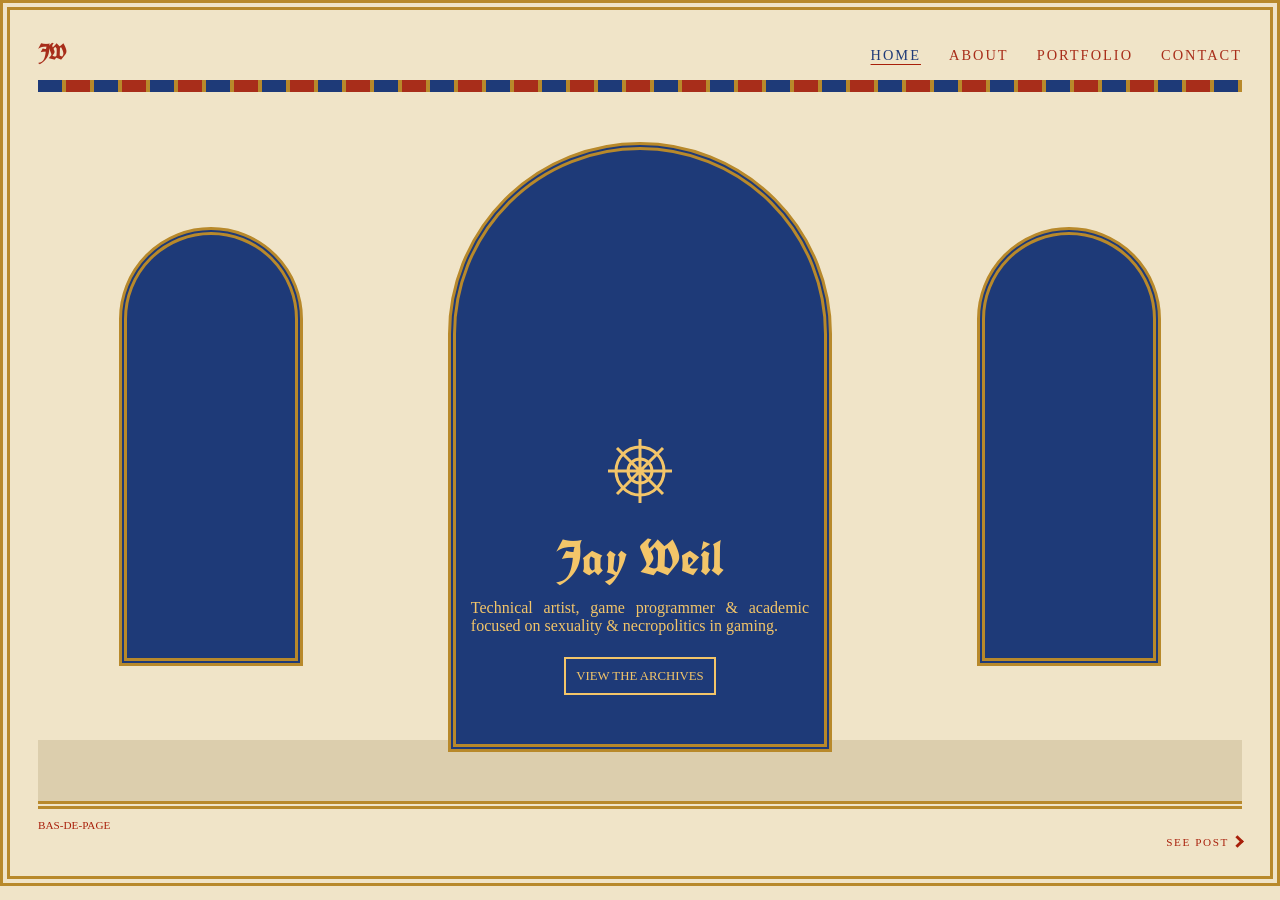
<file: index.html>
<!DOCTYPE html>
<html lang="en">
<head>
    <meta charset="UTF-8">
    <meta name="viewport" content="width=device-width, initial-scale=1.0">    
    <link rel="stylesheet" href="style.css"> <!--link stylesheet-->

    <!--fonts, scripts & jquery loading-->
    <link rel="preconnect" href="https://fonts.googleapis.com">
    <link rel="preconnect" href="https://fonts.gstatic.com" crossorigin>
    <link href="https://fonts.googleapis.com/css2?family=IM+Fell+English:ital@0;1&family=UnifrakturCook:wght@700&display=swap" rel="stylesheet">
    <script src="https://ajax.googleapis.com/ajax/libs/jquery/3.7.1/jquery.min.js"></script>
    <script src="script.js"></script>

    <title>Jay's Manuscript</title>
</head>
<body>
    <div class="pg"> <!--page block for padding-->
        <!--navigation buttons-->
        <nav class="topnav">
            <a class="logo" href="index.html">JW</a>
            <span>
                <a class="active" href="index.html">home</a>
                <a href="about.html">about</a>
                <a href="portfolio.html">portfolio</a>
                <a href="contact.html">contact</a>
            </span>
        </nav>
        <!--divider-->
        <div class="bar"></div>

        <!--main website content-->
        <div class="wall">
            <div class="floor"></div>
            <div class = "arch side"></div>
            <div class="arch center">
                <div class="info">
                    <!--svg wheel creation. 2 circles & 4 lines-->
                    <svg xmlns="http://www.w3.org/2000/svg" aria-hidden="true" width="64" height="64" viewBox="0 0 64 64">
                            <circle cx="32" cy="32" r="12"></circle>
                            <circle cx="32" cy="32" r="24"></circle>
                            <path d="M32 0V64 M0 32H64 M9 9L55 55 M9 55L55 9"></path>
                    </svg>
                    <h1>Jay Weil</h1>
                    <p class="blurb">Technical artist, game programmer &amp; 
                        academic focused on sexuality &amp; necropolitics in gaming.</p>
                    <a href="portfolio.html" class="button">View the Archives</a>
                </div>
            </div>
            <div class="arch side"></div>
        </div>

        <!--footer navigation & blog integration-->
        <div class="footer">
            bas-de-page
            <!--post-->
            <div class="f1">
                <span id="f"> </span>
                    <a id="post">
                    <span> See Post </span>
                    <span><i class="arrow right"></i></span>
                    </a>
            </div>
        </div>
    </div>
</body>
</html>
</file>
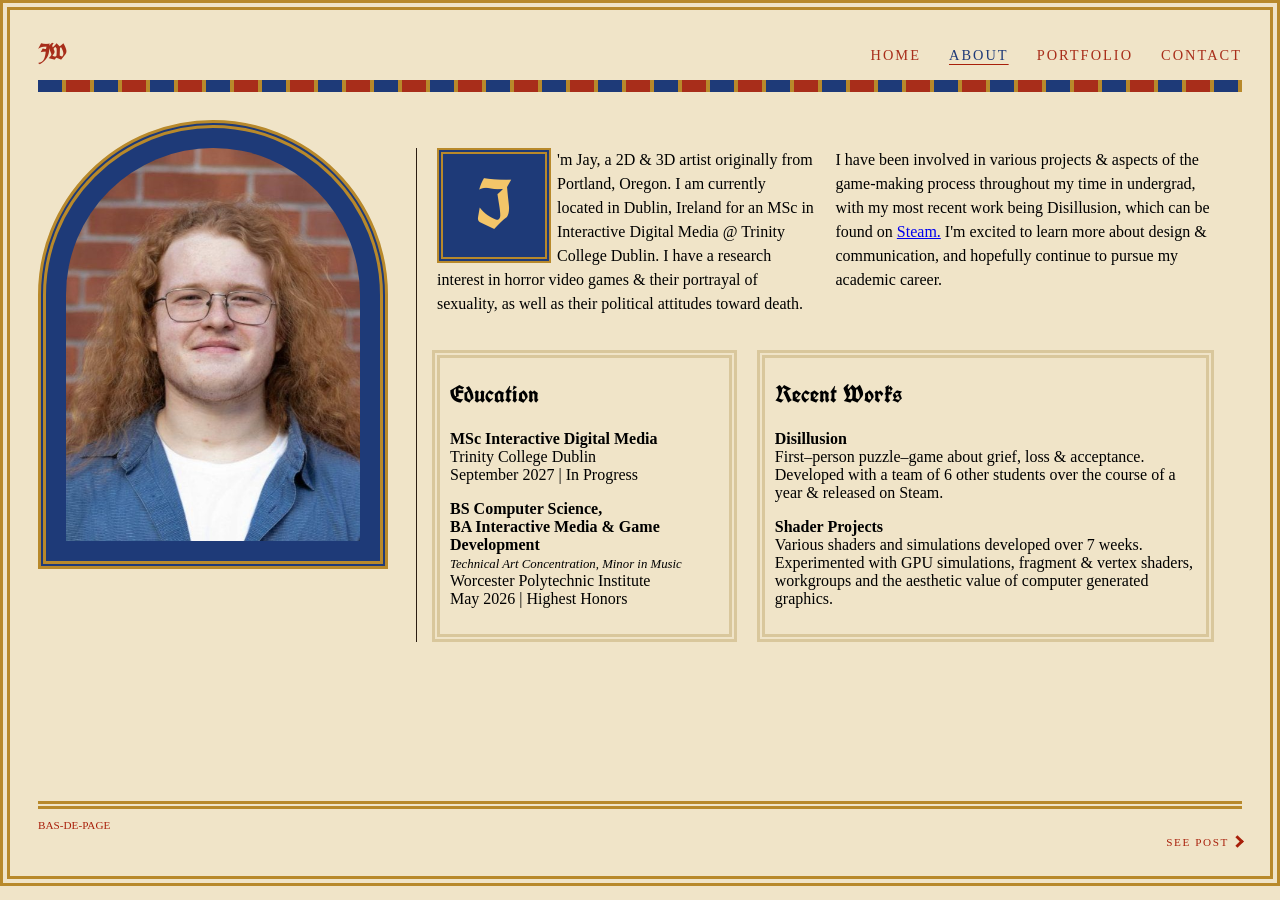
<file: about.html>
<!DOCTYPE html>
<html lang="en">
<head>
    <meta charset="UTF-8">
    <meta name="viewport" content="width=device-width, initial-scale=1.0">
    <link rel="stylesheet" href="style.css">

    <link rel="preconnect" href="https://fonts.googleapis.com">
    <link rel="preconnect" href="https://fonts.gstatic.com" crossorigin>
    <link href="https://fonts.googleapis.com/css2?family=IM+Fell+English:ital@0;1&family=UnifrakturCook:wght@700&display=swap" rel="stylesheet">

    <script src="https://ajax.googleapis.com/ajax/libs/jquery/3.7.1/jquery.min.js"></script>
    <script src="script.js"></script>

    <title>About</title>
</head>
<body>
    <!--page for padding-->
    <div class="pg">
        <!--navigation-->
        <nav class="topnav">
            <a class="logo" href="index.html">JW</a>
            <span>
                <a href="index.html">home</a>
                <a class="active" href="about.html">about</a>
                <a href="portfolio.html">portfolio</a>
                <a href="contact.html">contact</a>
            </span>
        </nav>
        <!--divider-->
        <div class="bar"></div>

        <!--main content-->
        <h1 style="display:none;">About Me</h1> <!--for screen reader-->
        <div class="about">
            <!--photo-->
            <div class="arch portrait">
                <img class="portrait" alt="photograph of jay" src="images/Picture5.jpg">
            </div>

            <!--about me-->
            <div class="textcontent"> 
                <p>
                <span class="initial" aria-hidden="true">I</span>
                <span class="sr">I</span>'m Jay, a 2D &amp; 3D artist originally from Portland, Oregon. I am 
                currently located in Dublin, Ireland for an MSc in Interactive Digital Media @ Trinity College
                Dublin. I have a research interest in horror video games &amp; their portrayal of sexuality, as well
                as their political attitudes toward death. 
                
                <p>
                I have been involved in various projects & aspects of the game-making process throughout my time
                in undergrad, with my most recent work being Disillusion, which can be found on 
                <a href="https://store.steampowered.com/app/4541690/Disillusion/">Steam.</a> I'm excited 
                to learn more about design &amp; communication, and hopefully continue to pursue my academic career.
                </p>
            </div>

            <!--brief cv-->
            <div class="cv">
                <div class="ed">
                    <h2>Education</h2>
                    <p><b>MSc Interactive Digital Media</b><br>
                    Trinity College Dublin<br>
                    September 2027 | In Progress</p>

                    <p> <b>BS Computer Science, <br>
                    BA Interactive Media &amp; Game Development</b><br>
                    <span style="font-size: .8em; font-style: italic;">Technical Art Concentration, Minor in Music</span> <br>
                    Worcester Polytechnic Institute<br>
                    May 2026 | Highest Honors
                    </p>
                </div>
                
                <!--goes to portfolio-->
                <div class="proj" style="cursor:pointer;" onclick="document.location='portfolio.html'">
                    <h2>Recent Works</h2>
                    <p><b>Disillusion</b><br>
                    First&ndash;person puzzle&ndash;game about grief, 
                    loss &amp; acceptance. Developed with a team of 6 
                    other students over the course of a year &amp; 
                    released on Steam. 
                    </p>
                    <p><b>Shader Projects</b><br>
                    Various shaders and simulations developed over 7 
                    weeks. Experimented with GPU simulations, fragment &amp;
                    vertex shaders, workgroups and the aesthetic value of 
                    computer generated graphics.
                    </p>
                </div> 

            </div>
        </div>

        <!--footer & blog integration-->
        <div class="footer">
            bas-de-page
            <div class="f1">
                <span id="f"> </span>
                    <a id="post">
                    <span> See Post </span>
                    <span><i class="arrow right"></i></span>
                    </a>
                
            </div>
            
        </div>
    </div>
</body>
</html>
</file>
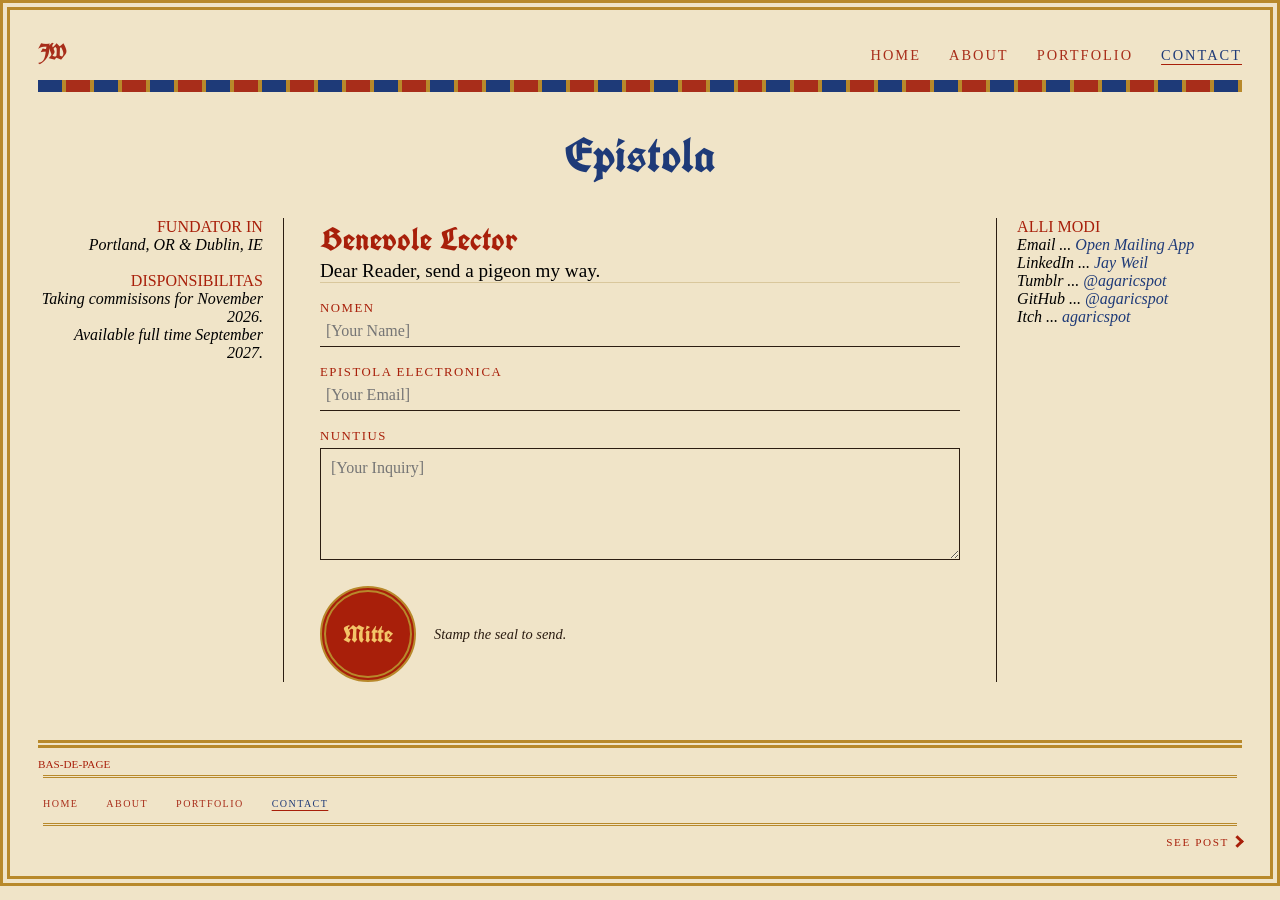
<file: contact.html>
<!DOCTYPE html>
<html lang="en">
<head>
    <meta charset="UTF-8">
    <meta name="viewport" content="width=device-width, initial-scale=1.0">
    <link rel="stylesheet" href="style.css">

    <link rel="preconnect" href="https://fonts.googleapis.com">
    <link rel="preconnect" href="https://fonts.gstatic.com" crossorigin>
    <link href="https://fonts.googleapis.com/css2?family=IM+Fell+English:ital@0;1&family=UnifrakturCook:wght@700&display=swap" rel="stylesheet">

    <script src="https://ajax.googleapis.com/ajax/libs/jquery/3.7.1/jquery.min.js"></script>
    <script src="script.js"></script>

    <title>Contact Form</title>
</head>
<body>
    <!--page div for padding-->
    <div class="pg">
        <!--navigation-->
        <nav class="topnav">
            <a class="logo" href="index.html">JW</a>
            <span>
                <a href="index.html">home</a>
                <a href="about.html">about</a>
                <a href="portfolio.html">portfolio</a>
                <a class="active" href="contact.html">contact</a>
            </span>
        </nav>
        <!--divider-->
        <div class="bar"></div>

        <!--main content-->
        <h1 class="title"> Epistola </h1>

        <div class="contact">  
            <aside class="below"> <!-- hidden by default.actually appears to the right. name a holdover from previous iteration-->
                <div>
                    <p class="caps">Fundator In</p> 
                    <p> Portland, OR &amp; Dublin, IE</p> 
                </div>
                
                <div>
                    <p class="caps">Disponsibilitas</p>
                    <p>Taking commisisons for November 2026. Available full time September 2027.</p>
                </div>
                
                <div>
                    <p class="caps">Alli Modi</p>
                    <p>Email ... <a href="mailto:jaymichaelweil89@gmail.com">Open Mailing App</a></p>
                    <p>LinkedIn ... <a href="https://www.tumblr.com/blog/agaricspot">Jay Weil</a></p>
                    <p>Tumblr ... <a href="https://www.tumblr.com/blog/agaricspot">@agaricspot</a></p>
                    <p>GitHub ... <a href="github.com/agaricspot">@agaricspot</a></p>
                    <p>Itch ... <a href="https://agaricspot.itch.io/">agaricspot</a></p>
                </div>
                
            </aside>

        <!--location information-->
            <aside class="sidebar l">
                <p class="caps">Fundator In</p> 
                <p> Portland, OR &amp; Dublin, IE</p> <br>

                <p class="caps">Disponsibilitas</p>
                <p> Taking commisisons for November 2026. </p>
                <p>Available full time September 2027.</p>
            </aside>

            <!--contact form. formspree integration-->
            <div class="letter">
                <p class="greeting">Benevole Lector</p>
                <p class="intro"> Dear Reader, send a pigeon my way.</p>

                <form action="https://formspree.io/f/mwllbzjg" method="POST">
                    <label for="name">Nomen</label>
                    <input id="name" name="name" type="text" placeholder="[Your Name]" required>

                    <label for="email">Epistola Electronica</label>
                    <input id="email" name="email" type="email" placeholder="[Your Email]" required>

                    <label for="msg">Nuntius</label>
                    <textarea id="msg" name="msg" rows="5" placeholder="[Your Inquiry]" required></textarea>

                    <input type="text" name="_gotcha" style="display: none;" tabindex="-1" autocomplete="off"> <!--bot trap-->

                    <div class="send">
                        <button type="submit" class="seal">Mitte</button>
                    <span class="note"> Stamp the seal to send. </span>
                </div>
                </form>
            </div>
    
            <!--contact info-->
            <aside class="sidebar r">
                <p class="caps">Alli Modi</p>
                <p>Email ... <a href="mailto:jaymichaelweil89@gmail.com">Open Mailing App</a></p>
                <p>LinkedIn ... <a href="https://www.tumblr.com/blog/agaricspot">Jay Weil</a></p>
                <p>Tumblr ... <a href="https://www.tumblr.com/blog/agaricspot">@agaricspot</a></p>
                <p>GitHub ... <a href="github.com/agaricspot">@agaricspot</a></p>
                <p>Itch ... <a href="https://agaricspot.itch.io/">agaricspot</a></p>
            </aside>   
        </div>

        <!--footer navigation & blog integration-->
        <div class="footer">
            bas-de-page
            <nav class="topnav foot">
            <span>
                <a href="index.html">home</a>
                <a href="about.html">about</a>
                <a href="portfolio.html">portfolio</a>
                <a class="active" href="contact.html">contact</a>
            </span>
        </nav>
            <!--blog-->
            <div class="f1">
                <span id="f"> </span>
                    <a id="post">
                    <span> See Post </span>
                    <span><i class="arrow right"></i></span>
                    </a>
                
            </div>
            
        </div>

    </div>
</body>
</html>
</file>
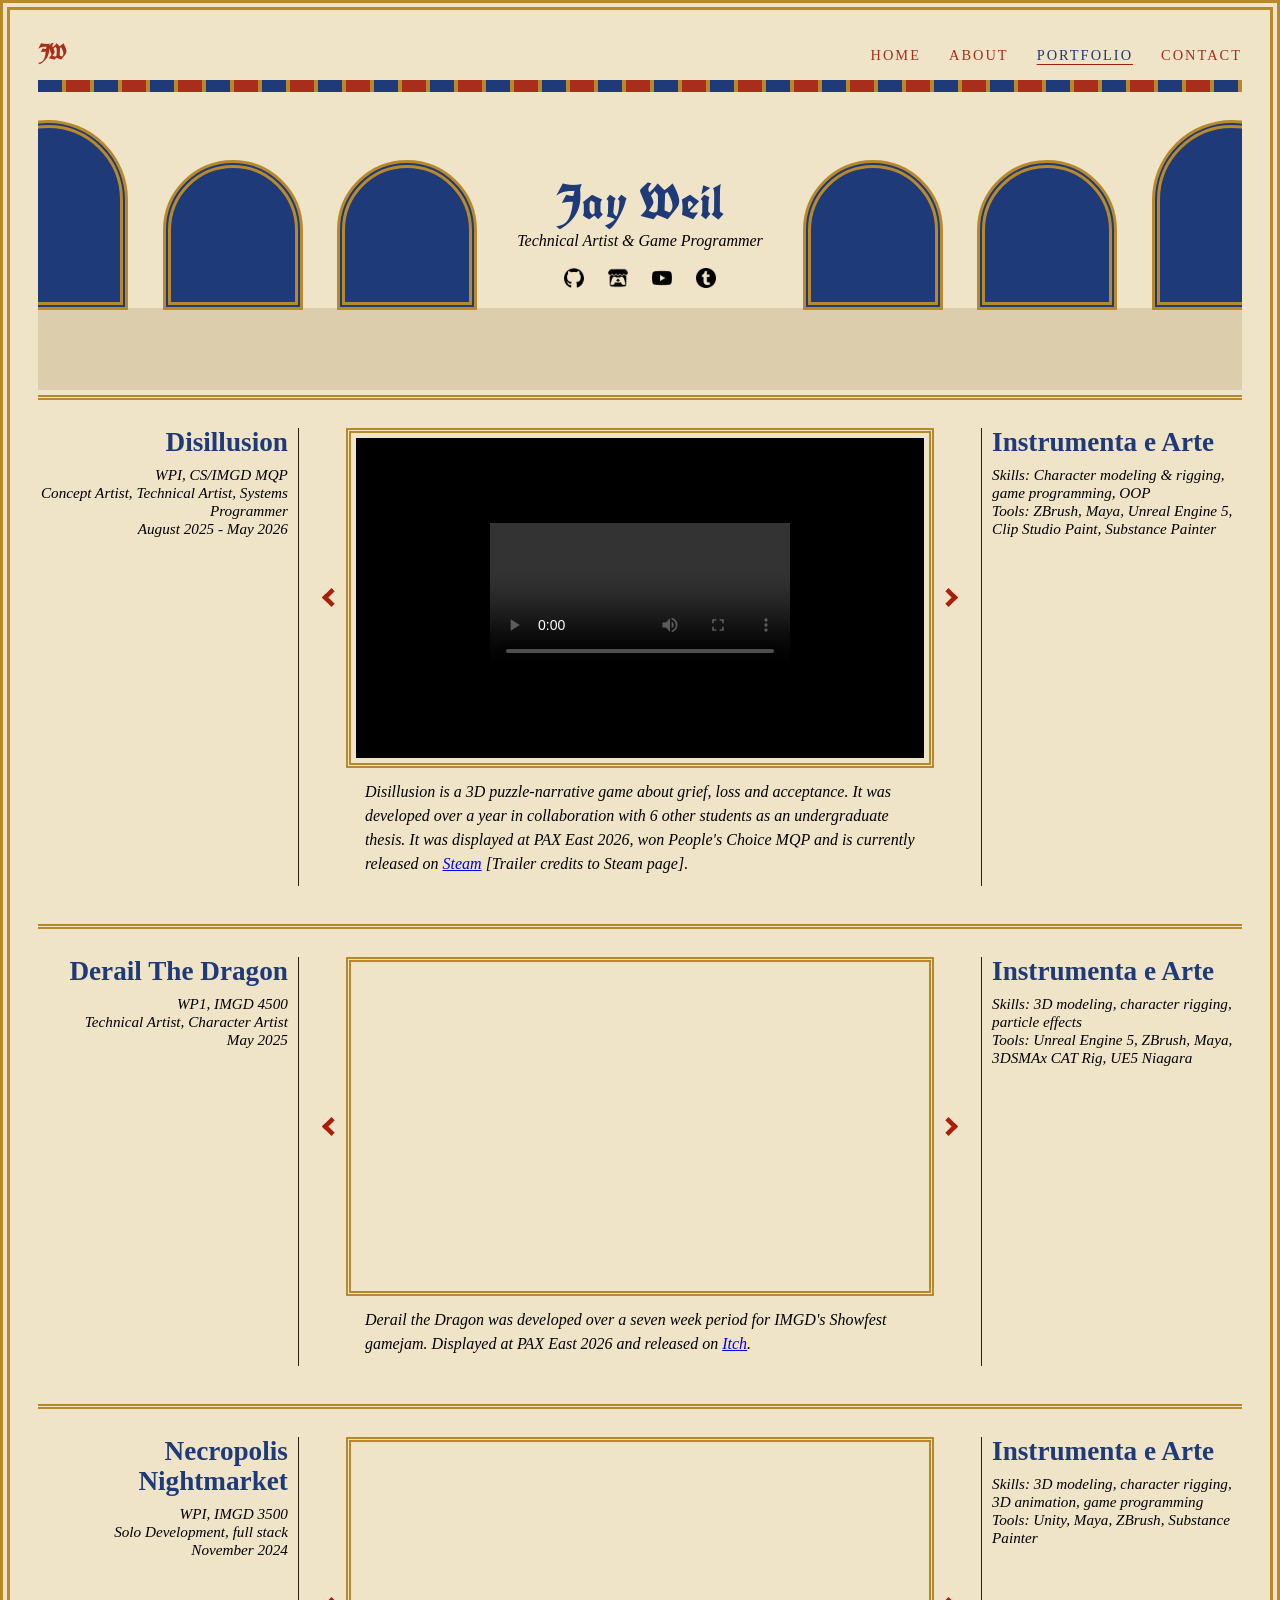
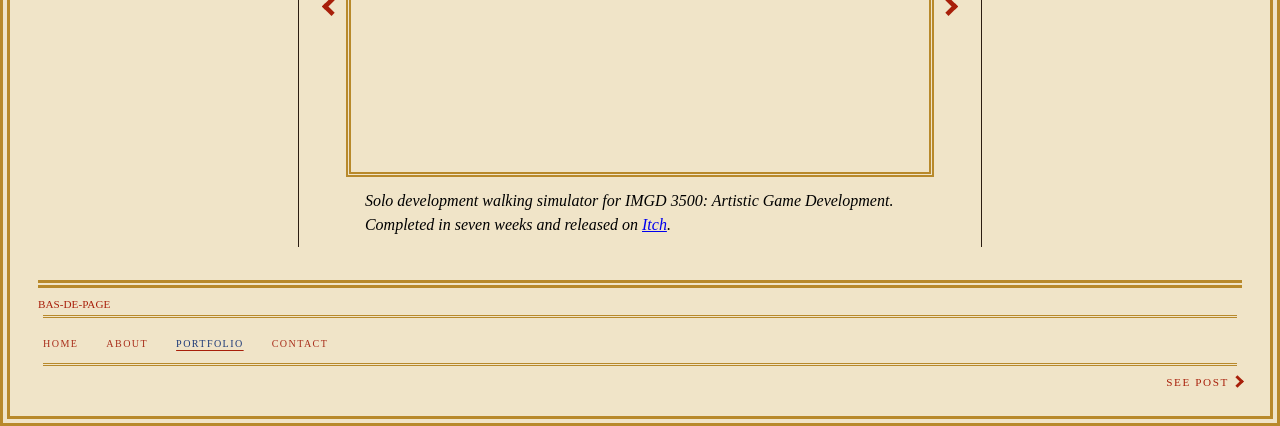
<file: portfolio.html>
<!DOCTYPE html>
<html lang="en">
<head>
    <meta charset="UTF-8">
    <meta name="viewport" content="width=device-width, initial-scale=1.0">
    <link rel="stylesheet" href="style.css">

    <link rel="preconnect" href="https://fonts.googleapis.com">
    <link rel="preconnect" href="https://fonts.gstatic.com" crossorigin>
    <link href="https://fonts.googleapis.com/css2?family=IM+Fell+English:ital@0;1&family=UnifrakturCook:wght@700&display=swap" rel="stylesheet">

    <script src="https://ajax.googleapis.com/ajax/libs/jquery/3.7.1/jquery.min.js"></script>
    <script src="script.js"></script>

    <title>Portfolio</title>
</head>
<body>
    <!--page container-->
    <div class="pg">
        <!--navigation-->
        <nav class="topnav">
            <a class="logo" href="index.html">JW</a>
            <span>
                <a href="index.html">home</a>
                <a href="about.html">about</a>
                <a class="active" href="portfolio.html">portfolio</a>
                <a href="contact.html">contact</a>
            </span>
        </nav>
        <!--divider-->
        <div class="bar"></div>

        <header class="hero">
            <div class="heroside sidel" aria-hidden="true">
                <div class="arch heroarch edgel"></div>
                <div class="arch heroarch innerl"></div>
                <div class="arch heroarch innerl l2"></div>

            </div>
            <!--main content-->
            <div class="hero-center">
                <div class="main">
                    <div class="text">
                        <h1>Jay Weil</h1>
                        <p class="role">Technical Artist &amp; Game Programmer</p>
                    </div>
                </div>

                <ul class="links">
                    <li><a href="https://github.com/agaricspot" aria-label="github" ><img src="link-images/github.png" alt="github logo"></a></li>
                    <li><a href="https://agaricspot.itch.io/" aria-label="itch.io" ><img src="link-images/itcch.png" alt="itch logo"></a></li>
                    <li><a href="https://www.youtube.com/@agaricspot" aria-label="youtube" ><img src="link-images/youtube.png" alt="youtube logo"></a></li>
                    <li><a href="https://www.tumblr.com/blog/agaricspot" aria-label="tumblr" ><img src="link-images/tumblr.png" alt="tumblr logo"></a></li>
                </ul>
            </div>

            <div class="heroside sider" aria-hidden="true">
                <div class="arch heroarch innerr r2"></div>
                <div class="arch heroarch innerr"></div>
                <div class="arch heroarch edger"></div>
            </div>
           
            <div class="ledge">
                <!--<button class="toggle" aria-controls="project-list" 
                    aria-expanded="false" aria-label="show projects">
                    <i class="arrow down"></i>
                </button>-->
            </div>
        </header>

        <!--<section id="projects" class="drawer open">
            <div class="drawer inner"> -->

                <h2 style="display:none">hi</h2> <!--error removal -->

                <!--disillusion-->
                <article class="work">
                <div class="work-meta"> 
                    <h3>Disillusion</h3>
                    <p>WPI, CS/IMGD MQP</p>
                    <p>Concept Artist, Technical Artist, Systems Programmer</p>
                    <p>August 2025 - May 2026</p>
                </div>

                <div class="work-main">
                    <div class="slides">
                        <button type="button" class="arrow left s" aria-label="previous image" onclick="plus_slide(-1)"><i></i></button>
                        <div class="slidetrack" tabindex="0">
                            <figure class="fade"><iframe src="images/dis_trailer.mp4" title="trailer for Disillusion as seen on steam"></iframe></figure>
                            <figure class="fade"><img src="images/dis_1.png" alt="player suit concept art. modified Z2 suit with green accents."></figure>
                            <figure class="fade"><img src="images/dis_2.png" alt="textured character in Substance Painter and Engine. figure in a Z2 inspired suit with colorful accents"></figure>
                            <figure class="fade"><img src="images/dis_4.png" alt="NPC portraits for the Captain - older black woman with short cropped hair and a star shaped scar on her forehead (L) 
                                and Lock - young latino man with shaggy hair with frosted tips(R)"></figure>
                            <figure class="fade"><img src="images/dis_42.png" alt="NPC portraits for Bea - red haired pale woman with freckles and a round face (L) and
                                 Oscar - east asian man with blond hair with grown out roots and halfmoon reading glasses (R)"></figure>
                            <figure class="fade"><img src="images/dis_5.png" alt="Procedural dirt texturing. shown on player model to create a grunge on the suit."></figure>
                            <figure class="fade"><img src="images/dis_6.gif" alt="Outline shader & fading effect. NPC model fades away, followed by its outline."></figure>

                        </div>
                        <button type="button" class="arrow right s" aria-label="previous image" onclick="plus_slide(1)"><i></i></button>
                    </div>
                    <p class="work-desc">Disillusion is a 3D puzzle-narrative game about grief, loss and acceptance. It was developed over a year
                        in collaboration with 6 other students as an undergraduate thesis. It was displayed at PAX East 2026, won People's Choice 
                        MQP and is currently released on <a href="https://store.steampowered.com/app/4541690/Disillusion/">Steam</a> [Trailer credits to Steam page].
                    </p>
                </div>

                <div class="work-tools"> 
                    <h3>Instrumenta e Arte</h3>
                    <p>Skills: Character modeling & rigging,  game programming, OOP</p>
                    <p>Tools: ZBrush, Maya, Unreal Engine 5, Clip Studio Paint, Substance Painter</p>
                </div>
                </article>

                <!-- Derail the Dragon --> 
                <article class="work">
                <div class="work-meta">
                    <h3>Derail The Dragon</h3>
                    <p>WP1, IMGD 4500</p>
                    <p>Technical Artist, Character Artist</p>
                    <p>May 2025</p>
                </div>

                <!-- Necropolis -->
                <div class="work-main">
                    <div class="slides">
                        <button type="button" class="arrow left s" aria-label="previous image" onclick="plus_slide(-1)"><i></i></button>
                        <div class="slidetrack" tabindex="0">
                            <figure class="fade"><iframe width="1058" height="595" src="https://www.youtube.com/embed/cYuSNp2p_g4" 
                                title="Derail the Dragon Trailer" allow="accelerometer; autoplay; clipboard-write; 
                                encrypted-media; gyroscope; picture-in-picture; web-share" referrerpolicy="strict-origin-when-cross-origin" 
                                allowfullscreen ></iframe></figure>
                            <figure class="fade"><img src="images/dd_gnomw.png" alt="Gnome player character design process - concept art to final model. 
                                he is an older man with a large beard, red pointed hat, and bandanna."></figure>
                            <figure class="fade"><img src="images/dd_turntable.gif" alt="turntable of ability models. stone walls, stone spikes, stone pellet, a gold coin and a large wooden staff"></figure>
                            <figure class="fade"><img src="images/particles.gif" alt="particles in engine. blue trailing effect, smoke particles, candle & fireball and dust that triggers on step"></figure>
                            <figure><iframe width="1086" height="611" src="https://www.youtube.com/embed/7BPsEBBva0E" title="IMGD 4500 Showcase Reel" 
                                allow="accelerometer; autoplay; clipboard-write; encrypted-media; gyroscope; picture-in-picture;
                                web-share" referrerpolicy="strict-origin-when-cross-origin" allowfullscreen ></iframe></figure>
                        </div>
                        <button type="button" class="arrow right s" aria-label="previous image" onclick="plus_slide(1)"><i></i></button>
                    </div>
                    <p class="work-desc">Derail the Dragon was developed over a seven week period for IMGD's Showfest gamejam. Displayed 
                        at PAX East 2026 and released on <a href="https://torin-d.itch.io/derail-the-dragon">Itch</a>.</p>
                </div>

                <div class="work-tools"> 
                    <h3>Instrumenta e Arte</h3>
                    <p>Skills: 3D modeling, character rigging, particle effects</p>
                    <p>Tools: Unreal Engine 5, ZBrush, Maya, 3DSMAx CAT Rig, UE5 Niagara</p>
                </div>
                </article>

                 <article class="work">
                <div class="work-meta">
                    <h3>Necropolis Nightmarket</h3>
                    <p>WPI, IMGD 3500</p>
                    <p>Solo Development, full stack</p>
                    <p>November 2024</p>
                </div>

                <div class="work-main">
                    <div class="slides">
                        <button type="button" class="arrow left s" aria-label="previous image" onclick="plus_slide(-1)"><i></i></button>
                        <div class="slidetrack" tabindex="0">
                            <figure><iframe width="750" height="431" src="https://www.youtube.com/embed/bWgJL007R5Q" 
                                title="IMGD 3500 - Nightmarket in the Necropolis" allow="accelerometer; 
                                autoplay; clipboard-write; encrypted-media; gyroscope; picture-in-picture; web-share" 
                                referrerpolicy="strict-origin-when-cross-origin" allowfullscreen></iframe></figure>
                            <figure class="fade"><img src="images/nm_sc.png" alt="screen capture from game. features main character in teal robe looking over a field of mausoleums"></figure>
                            <figure class="fade"><img src="images/nm_envconcept.png" alt="concept art for environment. inspired by roman aqueducts and greek arcitechture"></figure>
                            <figure class="fade"><img src="images/nm_modkit.png" alt="modular building items to populate world. walls, doors, pillars and hero items"></figure>
                            <figure class="fade"><img src="images/nm_charconcept.png" alt="concept art for the character. final hooded ghost in teal and silver collar in top left. 
                                skeleton with teal cloak and stately older woman options appear as sketches. "></figure>
                            <figure class="fade"><img src="images/nm_turnaround.png" alt="turnaround of character model. includes detail shot of hand shoing off rings and sculpted bandages."></figure>


                        </div>
                        <button type="button" class="arrow right s" aria-label="previous image" onclick="plus_slide(1)"><i></i></button>
                    </div>
                    <p class="work-desc">Solo development walking simulator for IMGD 3500: Artistic Game Development. Completed in seven weeks 
                        and released on <a href="https://agaricspot.itch.io/necropolis-nightmarket">Itch</a>.
                    </p>
                </div>

                <div class="work-tools"> 
                    <h3>Instrumenta e Arte</h3>
                    <p>Skills: 3D modeling, character rigging, 3D animation, game programming</p>
                    <p>Tools: Unity, Maya, ZBrush, Substance Painter</p>
                </div>
                </article>
         <!---</div>
        </section>-->

        <div class="footer">
            bas-de-page
            <nav class="topnav foot">
            <span>
                <a href="index.html">home</a>
                <a href="about.html">about</a>
                <a class="active" href="portfolio.html">portfolio</a>
                <a href="contact.html">contact</a>
            </span>
        </nav>
            <div class="f1">
                <span id="f"> </span>
                    <a id="post">
                    <span> See Post </span>
                    <span><i class="arrow right"></i></span>
                    </a>
                
            </div>
            
        </div>
    </div>
</body>
</html>
</file>
<file: style.css>
/*GENERAL*/

/*set html & body to default font and page color*/
html, body {
  font-family: "IM Fell English", "Georgia", serif;
  background-color: #f0e4c8;
  margin:0;
}
/*surrounds page content with  a border*/
.pg{
   border: 10px double #b8892b;
   padding: 28px;
   min-height: 90vh;
   display: flex;
   flex-direction: column;
}
/*set default h2 font*/
h2{
    font-family: 'UnifrakturCook', 'UnifrakturMaguntia', 'Old English Text MT', serif;
}
/*set default h1 font & styling*/
h1{
    font-family: 'UnifrakturCook', 'UnifrakturMaguntia', 'Old English Text MT', serif;
    font-size: 3em;
    color: #1e3a78;
    text-align: center;
}
/*nav bar. space between sets elements apart from one another */
.topnav{
    display: flex;
    flex-wrap: wrap;
    justify-content: space-between;
    align-items: baseline;
    gap: 16px;
    padding:0;
    padding-bottom: 14px;
    font-size: .9em;
    letter-spacing: .14em; /* more spacing*/
    text-transform: uppercase;
   
}
/*span element in topnav. groups navigation buttons away from logo*/
.topnav span{ 
    display:flex;
    flex-wrap:wrap; 
    gap: 28px;
}
/*style links to remove underline and set color*/
.topnav a {
    color:#a82d1a; 
    text-decoration: none;
}
/*current page is colored blue & underlined*/
.topnav a.active{ 
    color: #1e3a78;
    text-decoration: underline;
    text-underline-offset: .25em;
    text-decoration-color: #a81f0a;
}
/*darken for responsiveness*/
.topnav a:hover{
    color: #8e0e0e;
}
.topnav a.active:hover{
    color:#182a70;
}

/*styled to be blackletter initials with reduced letter spacing. will be changed to
a monogram for future development*/
.logo{
    font-family: 'UnifrakturCook', 'UnifrakturMaguntia', 'Old English Text MT', serif;
    letter-spacing:-2px;
    font-size: 1.5em;
    text-transform: none;
    padding:0;
    margin:0; 
}

.foot{ /*styling override for footer navigation*/
    padding-top: 20px;
    margin:5px;
    border-top: 3px double #b8892b;
    border-bottom: 3px double #b8892b;
}

/*repeating linear gradient pattern. housed in a div to use as a dividier*/
.bar{ 
    height: 12px;
    background: repeating-linear-gradient(90deg, 
         #1e3a78,
         #1e3a78 24px,
         #b8892b 24px,
         #b8892b 28px,
         #a82d1a 28px,
         #a82d1a 52px,
         #b8892b 52px, 
         #b8892b 56px);
}

/*footer*/
/* set footer text to uppercase and create border.*/
.footer {
  margin-top: auto;
  padding-top: 10px;
  text-transform: uppercase;
  font-size: .7em;
  color: #a81f0a;
  border-top: 8px double #b8892b;
}
/*container that aligns see post button aand post content like the navigation buttons*/
.f1{
    display: flex;
    flex-wrap: wrap;
    justify-content: space-between;
    align-items: baseline;
    gap: 16px;
    padding-top: 5px;
    letter-spacing: .14em; /* more spacing*/
}
/*content fetched from tumblr. styled to be smaller. remove underline from anchor.*/
#f{
    font-style: italic;
    display: flex;
    flex-wrap: wrap;
    gap:28px;
    font-size:.9em;
    letter-spacing:.08em;
    text-transform: none !important;
}
/*link styling for link to post*/
#post{
    color: inherit;
    text-decoration: none;
}
#post:hover{/*darken for responsiveness*/
    color: #8e0e0e;
}

/*arrow button creation. border of square div with just bottom and right visible*/
.arrow{
    color:inherit;
    border: solid currentColor; /*change with parent's color */ 
    border-width: 0 3px 3px 0; 
    display: inline-block; 
    padding: 3px;
    transform-style: preserve-3d; /* known bug where rotating a shape can cause the faces to behave strangely. solves this issue*/
}
.right{
    transform: rotate(-45deg);
    -webkit-transform: rotate(-45deg); /* i am aware webkits cause warnings, but iirc they make the side more backwards compatible*/
    background: transparent;
}
.left{
    transform: rotate(135deg);
    -webkit-transform: rotate(135deg);
    background: transparent;
}
.s{
    color:#a81f0a; /*slideshow buttons. wanted them larger*/
    scale: 150%;
}
.arrow:hover{
    color: #8e0e0e;
}


/*rounded arch div.*/
.arch{
    position: relative;
    z-index: 1; /*sets in front of other divs*/
    background: #1e3a78; 
    border: double 8px #b8892b;
    border-radius: 999px 999px 0 0; /*round top*/
    text-align: center;
    box-sizing: border-box;
}


/*LANDING*/

/*arch display, flex container of arch frames*/
.wall {
    position: relative;
    display: flex;
    justify-content: center;
    align-items: center;
    gap: 12%;
    padding: 24px 0;
    --h: max(480px, calc(100vh - 290px));  /*sets a minimum size for the arch*/
    flex: 1;
}
/*styling for the center arch*/
.center{
    height: var(--h); /*height set to wall miniumum*/
    width: auto;             
    aspect-ratio: .63;
    flex: none; /*dont grow or shrink*/
    color: #f3c569; /*text color*/ 
    justify-content: center;
    align-items: center;
}
/*small arch styling*/
.side{
    height: calc(var(--h) * .72); /*72% of --h var*/
    width: auto;
    aspect-ratio: .42;
    flex: none; /*no shrink or grow*/ 
    display:inline;
}
/*floor div*/
.floor{
    background: #dccead; /*darken to give 3D effect*/
    position:absolute; 
    left:0; right: 0; 
    height:61px;
    bottom:0px; /*stick to bottom of page*/
}

/*content. set color */
.info{
    position:absolute;
    color:#f3c569;
    bottom:0px;
    left:0;
    margin-bottom: 60px;
}
.center h1{ /*set coloring  of text*/
    margin: 0;
    margin-bottom: 30px;
    color:inherit;
}   
.button{
    border: solid 2px #f3c569;
    color: inherit; 
    padding: 10px;/*space within button*/
    text-decoration: none !important; /*remove link coloring and underline*/
    text-transform: uppercase;
    font-size: .8em;
}
/*small about text*/
.blurb{
    text-align: justify; /*keep sides flat to fit in arch nicely*/
    padding:15px;
    padding-top: 0;
    margin-top: -20px;
}
/*wheel svg*/
.arch svg {
    margin:0;
    fill: none; /*just lines*/
    stroke-width: 3px;
    stroke: #f3c569; /*set stroke color*/
    padding-bottom: 20px;
}


/*CONTACT PAGE*/
.contact{
    display: flex;
    gap: 3%;
    align-items: stretch;
    justify-content: center;
    min-height: 200px; 
    margin-bottom: 28px;
}
.sidebar{
    box-sizing: border-box;
    flex: 1 1 0; 
    min-width: 0;
}
.l{
    text-align: right !important;
    border-right: solid #2b1d12 1px;
    padding-right: 20px;
}
.r{
    text-align: left !important;
    border-left: solid #2b1d12 1px;
    padding-left:20px
}

.contact p, .below p{
    font-style: italic;
    padding:0; 
    margin: 0; 
}

aside{
    white-space: normal;
}
.caps{
    text-transform: uppercase !important;
    color:#a81f0a; 
    font-style:normal !important;
}
/*hidden div to display on smaller screens.*/
.below{
    display: flex;
    flex-direction: column; /*stack vertical*/
    gap: 3%;
    text-align: center;
    max-width: 35%; /*dont take up more than 35% of screen*/
    
}
/*styling for for divs in below*/
.below div{
    display: flex;
    flex-direction: column;/*stack vertical*/
    align-items: center;
    justify-content: center;
    padding: 10px;
}
/*link styling*/
.contact a{
    text-decoration: none;
    color: #1e3a78;
}
.contact a:hover{/*darken for responsiveness*/
    color: #182a70;
}
/*contact form*/
.letter{
    flex: 3 1 480px; /*takes up more of screen with min 480px*/
    max-width: 640px; 
}
.letter p{ /*repmve italic styling*/
    font-style: normal;
}
/*letter head*/
.greeting{
    font-family: 'UnifrakturCook', 'UnifrakturMaguntia', 'Old English Text MT', serif;
    color:#a81f0a;
    font-size: 2em;
    margin: 0 0 18px; 
}
/*subheading*/
.intro{
    margin: 0 0 12px; 
    padding-bottom: 6px;
    font-size: 1.2em;
    border-bottom: 1px solid #d9c79c; /*thin divider*/
}
/*label styling. caps, color, size, and spacing*/
label{
    display: block;
    margin-top: 18px; 
    font-size: .8em;
    letter-spacing: .12em;
    text-transform: uppercase;
    color:#a81f0a;
}
/*styles input & textarea fields*/
input, textarea{
    display: block;
    width: 100%; 
    box-sizing: border-box;
    font: inherit; 
    font-size: 1em;
    color: #2b1d12;
    background: transparent; /*just see page color*/
    border: 0; 
    border-bottom: 1px solid #2b1d12; 
    padding: 6px; 
}
/*override to give textarea a full surrounded box*/
textarea{
    border: 1px solid #2b1d12; 
    padding: 10px; 
    margin-top: 4px;
    resize: vertical;/*only get taller*/
}
/*when clicked in, blue border*/
input:focus, textarea:focus{ outline: 2px solid #1e3a78;}

/*container to hold stamp and note*/
.send{
    display: flex; 
    align-items: 
    center; gap: 18px; 
    margin-top: 26px;
}

/*wax seal styled button*/
.seal{
    width:96px;
    height:96px;
    border-radius: 999px;
    border: 6px double #b8892b; 
    background: #a81f0a;
    font-family: 'UnifrakturCook', 'UnifrakturMaguntia', 'Old English Text MT', serif;
    font-size: 1.5em;
    color:#f3c569;
    cursor: pointer; /*shows it is clickable*/
}
/*darken on hover for responsiveness*/
.seal:hover{background: #8e0e0e;}

/*shrink note and make italic*/
.note{
    font-style: italic;
    font-size: .9em;
    color:#2b1d12
}

/*ABOUT*/

/*container grid with 3 columns & 2 rows*/
.about{
    display: grid;
    grid-template-columns: 350px minmax(0, 1fr);  /* fixed | everything else */
    grid-template-rows: auto 1fr;
    column-gap: 28px;
    row-gap: 0;
    align-items: center;
    justify-content: center;
    padding: 28px 28px 28px 0;
}
/*arch shape container for photo*/
.portrait{
    grid-row: 1 / 3; /*take up 2 rows*/
    width: 100%;          
    aspect-ratio: .78;
    margin: 0;             
    padding: 0;
    box-sizing: border-box;
    align-self: start;
}
.portrait img{ /*photo within arch*/
   display: block;
    width: 100%;
    height: 100%;
    object-fit: cover;
    object-position: center;
    border-radius: 999px 999px 0 0;   /* follows the arch's curve */
    box-sizing: border-box;
    padding: 20px; /*show the blue background as a border*/
}
/*about me paragraphs in 2 column display*/
.textcontent{
    border-left: 1px solid #2b1d12;
    columns: 2 220px;      /* up to 2 columns, each at least 220px wide */
    column-gap: 20px;
    line-height: 1.5;
    padding-left: 20px;
    margin-top: 28px;
}
.textcontent p{ /*fix random hanging line from first column*/
    break-inside: avoid;
    margin:0 0 1em;  
}
/*large block letter*/
.initial{
    --size: clamp(56px, 12vw, 114px); /*set min preferred and max sizes for initial*/

    float: left; 
    width: var(--size);/*keep roughly square*/
    max-width: var(--size);
    flex:none; /*dont grow or shrink (kept it from staying square)*/
    overflow: hidden;

    /*letter*/
    display: flex;
    align-items: center;
    justify-content: center;
    box-sizing: border-box;
    margin: 0px 6px 0 0;
    background:#1e3a78;
    border: 6px double #b8892b;
    font-family: 'UnifrakturCook', 'UnifrakturMaguntia', 'Old English Text MT', serif;
    font-size: calc(var(--size)*.6); /*dynamically calculate font size to remove overflow*/
    color: #f3c569;

}
.sr{ /*for screen readers, ignoring big initial, reads just regular hidden text*/
    position: absolute;
    width: 1px;
    height: 1px;
    overflow: hidden;
    white-space: nowrap;
}
/*short cv section boxes*/
.cv{
    display: grid;
    grid-template-columns: minmax(0, 1fr) minmax(0, 1.5fr);  /* always a 1 : 1.5 split */
    gap: 20px;
    align-items: stretch; /*keep box heights even*/
    padding-left: 15px;
    border-left: 1px solid #2b1d12;
    align-self: end;
}
/*text styling for cv*/
.ed, .proj{
    min-width: 0; /*shrink with boxes*/     
    box-sizing: border-box;
    padding: 10px;
    padding-top: 0px;
    margin-top: 30px;
    border: 8px double #d9c79c;
    overflow-wrap: anywhere;   /* long word doesnt keep box wide */
    justify-content: flex-start;
}


/*PORTFOLIO*/

/*top section with name and links*/
.hero{
    overflow: hidden;
    padding-top: 28px;
    display: grid;
    grid-template-columns: minmax(0, 1fr) auto minmax(0, 1fr); /*three columns*/ 
    align-items: end;
}

/*name & blurb*/
.main{
    position: relative;
    z-index: 2; /*keep at top*/
    display: flex;
    justify-content: center;
    align-items: flex-end;
    gap: 16px;
    flex-wrap: wrap;
}
.hero .text h1{ /*keep lines closer*/
    margin:0; 
    line-height: 1;
}
/*occupation*/
.role{
    margin: 6px 0 0;
    font-style: italic;
}
/*styling for list of links*/
.links{
    position: relative;
    z-index: 2;
    display: flex; /*make horizontal*/
    justify-content: center;
    align-items: center;
    gap: 24px;
    list-style: none;/*remove bullets*/
    padding: 2px; 
}
.links img{/*set images used as links to be 20px squares*/
    width: 20px; 
    height: 20px;
}
.links img:hover{ /*black so move on hover for responsiveness*/
    transform: translateY(-2px)!important;
}

/*container for side arches*/
.heroside{
    display: flex;
    align-items: flex-end;
    justify-content: space-between;
    gap:12px;
}
.heroarch{
    position: relative;
    flex: none;
    grid-column: 2; /*set location*/
}
/*set padding for heroside based on whether its right or left*/
.sidel{ padding-right: 2.5em; }
.sider{ padding-left: 2.5em; flex-direction: row-reverse; }/*reverse flex direction so tall arch sits to right*/
/*set taller height for half edge arch*/
.edgel, .edger{ width: 160px; height: 190px;}
.edgel{ margin-left: -70px; }          /* half hidden by the header's edge */
.edger{ margin-right: -70px; order:-1;}
.innerl, .innerr{ width: 140px; height: 150px; } /*set shorter height of inner arches


/*similar to floor, commented out stylings for future development.*/
.ledge{
    grid-column: 1/-1;
    position: relative; 
    margin-top: -2px;
    z-index: 0;
    height: 82px;
    /*display: flex;
    justify-content: center;
    align-items: center;*/
    background: #dccead;
}
/* styling for future development
.toggle{
    width: 44px;
    height: 44px;
    display: flex;
    align-items:center;
    justify-content: center;
    background: transparent;
    border: 0;
    cursor: pointer;
    color:#a81f0a;
}
.toggle:hover { color: #8e0e0e; }

.arrow.down{
    padding: 5px;
    margin-top: -4px;
    transform: rotate(45deg);
    transition: transform .3s ease;
}*/
/*portfolio projects
.drawer{
    display: grid;
    /*grid-template-rows: 0fr;
    transition: grid-template-rows .35s ease; 
}
/* styling for toggle
.drawer.open{ grid-template-rows: 1fr;}
.drawer.inner{overflow: hidden; min-height: 0;}

.toggle[aria-explanded="true"] .arrow.down{
    transform:rotate(225deg);
    margin-top:4px; 
}*/

/*3 col grid container for slideshow and information*/
.work{
    display:grid;
    grid-template-columns:minmax(120px, 1fr) minmax(0, 2.4fr) minmax(120px, 1fr); /*slideshow col widest, sets min and max sizes*/
    gap: 28px; 
    padding: 28px 0 28px 0;
    margin: 5px 0 5px;
    border-top: 5px double #b8892b;

}
/*meta information about project*/
.work-meta{
    text-align: right;
    border-right: 1px solid #2b1d12;
    padding-right: 10px;
}
/*tools and skills used on project*/
.work-tools{
    text-align: left;
    border-left: 1px solid #2b1d12;
    padding-left: 10px;
}
.work-tools, .work-meta{
    font-size: clamp(.7rem, 1.1vw + .25rem, 1rem); /*scaling font with window*/
    overflow-wrap: anywhere; /*avoid long word keeping a col wide*/
    min-width: 0;
}
/*make inner text smaller & italic*/
.work-meta p, .work-tools p {margin:0; font-style: italic; font-size: .95em;}

/*set h3 for work class divs*/ 
.work h3{
    margin: 0 0 8px; 
    font-size: 1.7em;
    line-height: 1.1;
    color:#1e3a78
}

/* slideshow*/
.slides{
    display: grid;
    grid-template-columns: auto minmax(0,1fr) auto; /*three cols to accomodate buttons*/
    align-items:center; 
    gap: 10px;   
}
/*images*/
.slidetrack{
    display: flex;
    overflow-x: auto;
    scroll-snap-type: x mandatory;
    scrollbar-width: none; /*hide scrollbar*/
    aspect-ratio: 1600/900; /*sizing*/
    padding:5px;
    border: 5px double #b8892b
}
.slidetrack::-webkit-scrollbar{display:none;}/*for older browsers*/
/*images within slideshow*/
.slidetrack figure{
    flex: 0 0 100%;
    margin: 0; 
    scroll-snap-align: center; 
}
.slidetrack img,.slidetrack iframe{ 
    display: block;
    width:100%;
    height:100%;
    object-fit:cover; /*fill area by width*/
}
/*remove iframe border*/
iframe{
    border: none;
}
/*set project descripton to italic*/
.work-desc{
    margin: 12px 0 0;
    padding: 0 38px 10px; /*keep inline with image*/
    line-height: 1.5;
    font-style: italic;
}
/*animation class for changing slides*/
.fade{
    animation-name: fade;
    animation-duration: 1.5s;
}
@keyframes fade{
    from {opacity: .4}
    to {opacity: 1}
}


/*MEDIA QUERIES*/
@media (max-width: 1100px){ 
    /*contact*/
    aside{display: none;}/*display a different div with same information that works better on small screens*/
    .below{display: flex;}
    /*about*/
    .cv{ grid-template-columns: minmax(0, 1fr);} /*set to 1 column*/   
    .about{ grid-template-columns:  minmax(0, 1fr);} /*set to 1 column*/
    .portrait{
        grid-row: auto;            /* stops spanning 2 rows*/
        justify-self: center;      /* center in column*/
        width: min(100%, 400px);   /* not wider than 400px*/
        margin: 0 auto 20px;
        align-self: start;
    }
    /*portfolio*/
    .r2,.l2{display: none;} /*remove inner portfolio arches*/
}
   
@media (min-width: 1100px){ /*revert when screen widens again on contact page*/
    aside{display:initial}
    .below{display: none;}
    
   
}
@media (max-width: 700px){ 
    .side{ display: none; } /*remove extra landing arches*/
    /*portfolio page column spacing changes for small screens*/
    .hero{ grid-template-columns: minmax(0, 1fr); }
    .hero-center{ grid-column: 1; }
}

@media (max-width: 1000px) { /*remove second set of arches on portfolio header*/
  .innerl, .innerr { display: none; }
}

@media (max-width: 900px){
    .work{ grid-template-columns: minmax(0, 1fr); gap: 16px; }
    .work-meta, .work-tools{ text-align: left; border: 0; padding: 0; }
}
</file>
